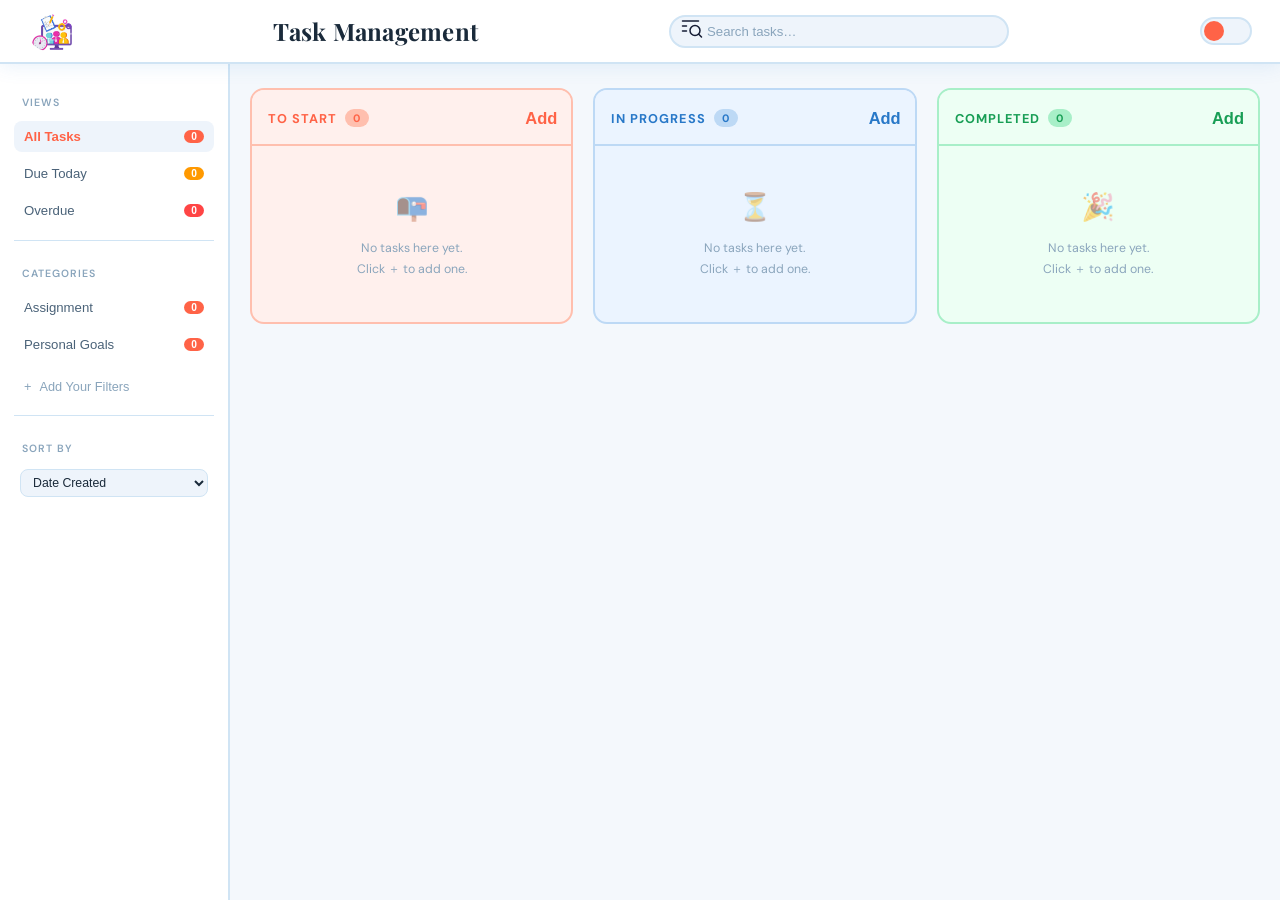
<file: index.html>
<!doctype html>
<html lang="en" data-theme="light">
  <head>
    <meta charset="UTF-8" >
    <meta name="viewport" content="width=device-width, initial-scale=1.0" >
    <title>Task Management</title>
    <link href="https://fonts.googleapis.com/css2?family=Playfair+Display:wght@600;700&family=DM+Sans:wght@300;400;500;600&family=JetBrains+Mono:wght@400;500&display=swap" rel="stylesheet">

    <link rel="stylesheet" href="project.css">

  </head>

  <body>
    <header>
      <img src="logo.png" style="height: 40px; border: none; border-radius: 20px;">
      <div class="header-logo">
        Task Management
      </div>
      <div class="search-wrap" >
        <span class="search-icon" >
          <svg xmlns="http://www.w3.org/2000/svg" viewBox="0 0 24 24" width="24" height="24" color="currentColor" fill="none" stroke="#141B34" stroke-width="1.5" stroke-linecap="round" stroke-linejoin="round">
            <path d="M2.5 9H6.5" />
            <path d="M2.5 14H6.5" />
            <path d="M2.5 4H18.5" />
            <path d="M18.5355 17.0355L21.5 20M20 13.5C20 10.7386 17.7614 8.5 15 8.5C12.2386 8.5 10 10.7386 10 13.5C10 16.2614 12.2386 18.5 15 18.5C17.7614 18.5 20 16.2614 20 13.5Z" />
          </svg>
        </span>
        <input type="text" id="searchInput" placeholder="Search tasks…" autocomplete="off" >
        <button class="search-clear" id="searchClear" title="Clear">✕</button>
      </div>
      <div class="header-right">
        <button class="theme-btn" id="themeBtn" title="Toggle theme">
          <span class="theme-btn-thumb" id="themeThumb">☀️</span>
        </button>
      </div>
    </header>

    <div class="main-wrap">
      <aside class="sidebar" id="sidebar">
        <div class="sidebar-section">Views</div>
        <button class="sidebar-btn active" data-filter="all" onclick="setFilterView('all', this)">All Tasks
          <span class="sb-count" id="cnt-all">0</span>
        </button>
        <button class="sidebar-btn" data-filter="today" onclick="setFilterView('today', this)">
          Due Today
          <span class="sb-count" id="cnt-today" style="background: #ff9900">0</span>
        </button>
        <button class="sidebar-btn" data-filter="overdue" onclick="setFilterView('overdue', this)">
          Overdue
          <span class="sb-count" id="cnt-overdue" style="background: #ff4545">0</span>
        </button>
        <div class="sidebar-divider"></div>
        <div class="sidebar-section">Categories</div>
        <button class="sidebar-btn" data-filter="cat_assignment" onclick="setFilterView('cat_assignment', this)">
          Assignment
          <span class="sb-count" id="cnt-cat_assignment">0</span>
        </button>
        <button class="sidebar-btn" data-filter="cat_personal" onclick="setFilterView('cat_personal', this)">
          Personal Goals
          <span class="sb-count" id="cnt-cat_personal">0</span>
        </button>
        <div id="customFiltersBtns"></div>
        <button class="add-filter-btn" onclick="openManageFilters()">
          <span>+</span> Add Your Filters
        </button>
        <div class="sidebar-divider"></div>
        <div class="sidebar-section">Sort By</div>
        <div class="sort-group">
          <select class="sort-select" id="sortSelect" onchange="sortTasks()">
            <option value="created">Date Created</option>
            <option value="deadline">Deadline</option>
            <option value="priority">Priority</option>
            <option value="name">Name (A-Z)</option>
          </select>
        </div>
      </aside>

      <main class="board" id="board">
        <div class="column col-start" id="col-start" ondragover="onDragOver(event, 'start')" ="onDrop(event, 'start')" ondragleave="onDragLeave(event)">
          <div class="col-header">
            <div class="col-title">
              To Start
              <span class="col-count" id="count-start">0</span>
            </div>
            <button class="col-add-btn" title="Add task" onclick="openAddTask('start')">
              Add
            </button>
          </div>
          <div class="col-body" id="body-start"></div>
        </div>

        <div class="column col-prog" ="col-prog" ondragover="onDragOver(event, 'progress')" ondrop="onDrop(event, 'progress')" ondragleave="onDragLeave(event)">
          <div class="col-header">
            <div class="col-title">
              In Progress
              <span class="col-count" id="count-progress">0</span>
            </div>
            <button class="col-add-btn" title="Add task" onclick="openAddTask('progress')">
              Add
            </button>
          </div>
          <div class="col-body" id="body-progress"></div>
        </div>

        <div class="column col-done" id="col-done" ondragover="onDragOver(event, 'completed')" ondrop="onDrop(event, 'completed')" ondragleave="onDragLeave(event)">
          <div class="col-header">
            <div class="col-title">
              Completed
              <span class="col-count" id="count-completed">0</span>
            </div>
            <button class="col-add-btn" title="Add task" onclick="openAddTask('completed')">
              Add
            </button>
          </div>
          <div class="col-body" id="body-completed"></div>
        </div>
      </main>
    </div>

    <div class="overlay" id="taskModal" style="display: none" onclick="closeModalOnOverlay(event, 'taskModal')">
      <div class="modal" onclick="event.stopPropagation()">
        <div class="modal-header">
          <span class="modal-title" id="taskModalTitle">New Task</span>
          </button>
        </div>
        <div class="modal-body">
          <div class="form-group">
            <label class="form-label">Task Name *</label>
            <input class="form-input" id="taskName" placeholder="Enter task name…" maxlength="120" >
          </div>
          <div class="form-group">
            <label class="form-label">
              Description
              <span style="font-weight: 400; color: var(--text3)">(optional)</span>
            </label>
            <textarea class="form-textarea" id="taskDesc" placeholder="Add a description…"></textarea>
          </div>
          <div class="form-row">
            <div class="form-group">
              <label class="form-label">Status</label>
              <select class="form-select" id="taskStatus">
                <option value="start">To Start</option>
                <option value="progress">In Progress</option>
                <option value="completed">Completed</option>
              </select>
            </div>
            <div class="form-group">
              <label class="form-label">Priority</label>
              <select class="form-select" id="taskPriority">
                <option value="low">Low</option>
                <option value="med">Medium</option>
                <option value="high">High</option>
              </select>
            </div>
          </div>
          <div class="form-row">
            <div class="form-group">
              <label class="form-label">Deadline</label>
              <input class="form-input" id="taskDeadline" type="date" />
            </div>
            <div class="form-group">
              <label class="form-label">Category / Filter</label>
              <select class="form-select" id="taskFilter">
                <option value=""> - - None - -</option>
                <option value="cat_assignment">Assignment</option>
                <option value="cat_personal">Personal Goals</option>
              </select>
            </div>
          </div>

          <div class="form-group">
            <label class="form-label">Sub-Topics / Checklist</label>
            <div class="subtasks-list" id="subtasksList"></div>
            <div class="add-subtask-row">
              <input
                class="form-input"
                id="newSubtaskInput"
                placeholder="Add a sub-topic…"
                onkeydown="
                  if (event.key === 'Enter') {
                    addSubtask();
                    event.preventDefault();
                  }
                "
              />
              <button class="btn btn-secondary" onclick="addSubtask()">
                Add
              </button>
            </div>
          </div>
        </div>
        <div class="modal-footer">
          <button class="btn btn-secondary" onclick="closeModal('taskModal')">
            Cancel
          </button>
          <button class="btn btn-primary" onclick="saveTask()">
            💾 Save Task
          </button>
        </div>
      </div>
    </div>

    <div class="overlay" id="detailModal" style="display: none" onclick="closeModalOnOverlay(event, 'detailModal')" >
      <div class="modal" onclick="event.stopPropagation()">
        <div class="modal-header">
          <span class="modal-title" id="detailTitle">Task Details</span>
        </div>
        <div class="modal-body" id="detailBody"></div>
        <div class="modal-footer">
          <button class="btn btn-danger" id="detailDeleteBtn">Delete</button>
          <button class="btn btn-secondary" onclick="closeModal('detailModal')">
            Close
          </button>
          <button class="btn btn-primary" id="detailEditBtn">Edit</button>
        </div>
      </div>
    </div>

    <div class="overlay" id="filtersModal" style="display: none" onclick="closeModalOnOverlay(event, 'filtersModal')" >
      <div class="modal" style="max-width: 400px" onclick="event.stopPropagation()" >
        <div class="modal-header">
          <span class="modal-title">Add Your Filters</span>
          <button class="modal-close" onclick="closeModal('filtersModal')">
            Close
          </button>
        </div>
        <div class="modal-body">
          <div class="form-group">
            <label class="form-label">Add New Filter</label>
            <div class="add-subtask-row">
              <input
                class="form-input"
                id="newFilterInput"
                placeholder="Filter name…"
                maxlength="40"
                onkeydown="
                  if (event.key === 'Enter') {
                    addCustomFilter();
                  }
                "
              />
              <button class="btn btn-primary" onclick="addCustomFilter()">
                Add
              </button>
            </div>
          </div>
          <div class="detail-section-title">Custom Filters</div>
          <div id="manageFiltersList"></div>
        </div>
      </div>
    </div>

    <div class="overlay" id="confirmModal" style="display: none" onclick="closeModalOnOverlay(event, 'confirmModal')" >
      <div class="modal" style="max-width: 360px" onclick="event.stopPropagation()" >
        <div class="modal-header">
          <span class="modal-title">Confirm Delete</span>
        </div>
        <div class="modal-body">
          <p style="color: var(--text2); line-height: 1.6">
            Are you sure you want to delete this task?
          </p>
        </div>
        <div class="modal-footer">
          <button class="btn btn-secondary" onclick="closeModal('confirmModal')" >
            Cancel
          </button>
          <button class="btn btn-danger" id="confirmDeleteBtn">
            Delete
          </button>
        </div>
      </div>
    </div>

    <script src="project.js"></script>

  </body>

</html>
</file>
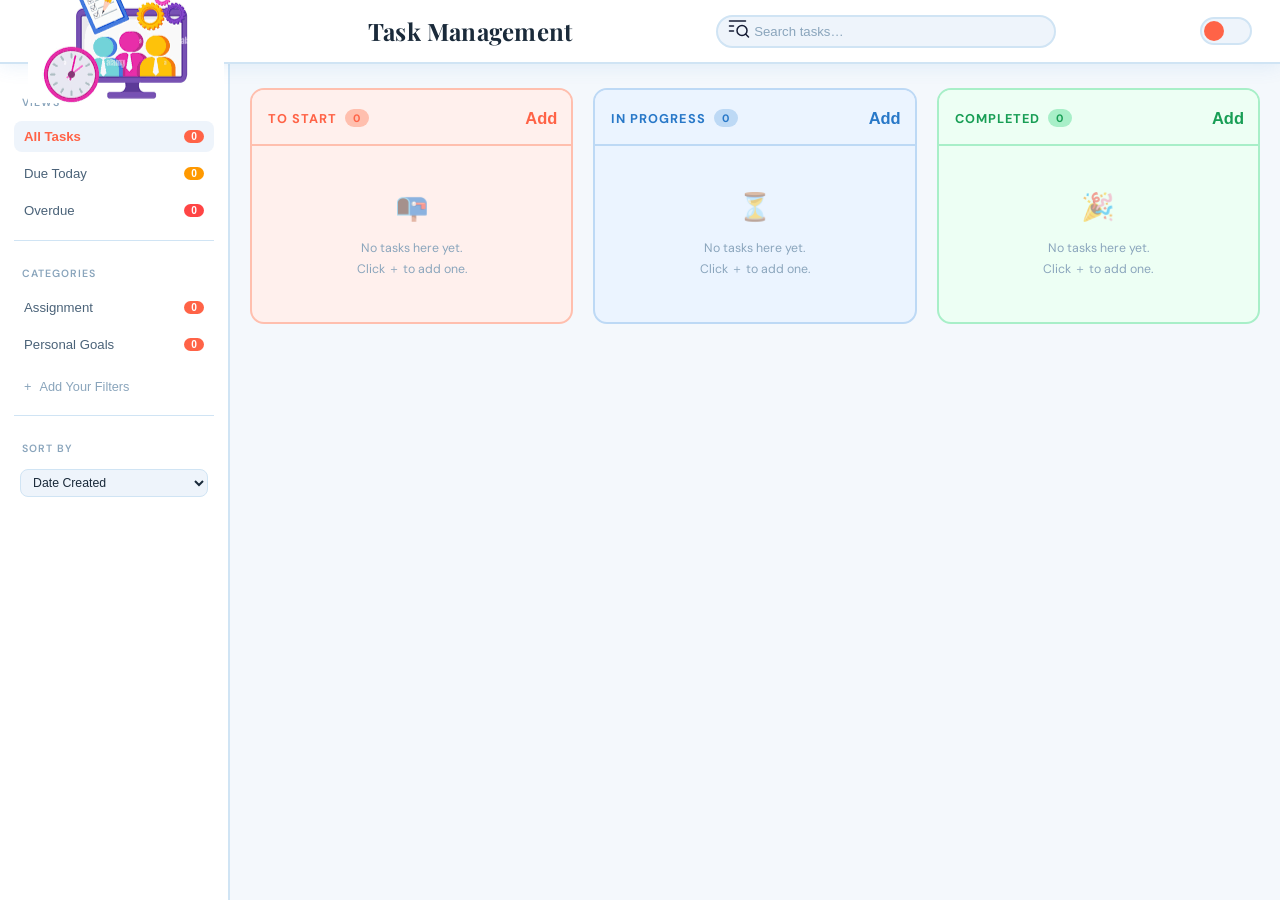
<file: project.html>
<!doctype html>
<html lang="en" data-theme="light">
  <head>
    <meta charset="UTF-8" >
    <meta name="viewport" content="width=device-width, initial-scale=1.0" >
    <title>Task Management</title>
    <link href="https://fonts.googleapis.com/css2?family=Playfair+Display:wght@600;700&family=DM+Sans:wght@300;400;500;600&family=JetBrains+Mono:wght@400;500&display=swap" rel="stylesheet">

    <link rel="stylesheet" href="project.css">

  </head>

  <body>
    <header>
      <img src="logo.png" class="logo-img">
      <div class="header-logo">
        Task Management
      </div>
      <div class="search-wrap" >
        <span class="search-icon" >
          <svg xmlns="http://www.w3.org/2000/svg" viewBox="0 0 24 24" width="24" height="24" color="currentColor" fill="none" stroke="#141B34" stroke-width="1.5" stroke-linecap="round" stroke-linejoin="round">
            <path d="M2.5 9H6.5" />
            <path d="M2.5 14H6.5" />
            <path d="M2.5 4H18.5" />
            <path d="M18.5355 17.0355L21.5 20M20 13.5C20 10.7386 17.7614 8.5 15 8.5C12.2386 8.5 10 10.7386 10 13.5C10 16.2614 12.2386 18.5 15 18.5C17.7614 18.5 20 16.2614 20 13.5Z" />
          </svg>
        </span>
        <input type="text" id="searchInput" placeholder="Search tasks…" autocomplete="off" >
        <button class="search-clear" id="searchClear" title="Clear">✕</button>
      </div>
      <div class="header-right">
        <button class="theme-btn" id="themeBtn" title="Toggle theme">
          <span class="theme-btn-thumb" id="themeThumb">☀️</span>
        </button>
      </div>
    </header>

    <div class="main-wrap">
      <aside class="sidebar" id="sidebar">
        <div class="sidebar-section">Views</div>
        <button class="sidebar-btn active" data-filter="all" onclick="setFilterView('all', this)">All Tasks
          <span class="sb-count" id="cnt-all">0</span>
        </button>
        <button class="sidebar-btn" data-filter="today" onclick="setFilterView('today', this)">
          Due Today
          <span class="sb-count" id="cnt-today" style="background: #ff9900">0</span>
        </button>
        <button class="sidebar-btn" data-filter="overdue" onclick="setFilterView('overdue', this)">
          Overdue
          <span class="sb-count" id="cnt-overdue" style="background: #ff4545">0</span>
        </button>
        <div class="sidebar-divider"></div>
        <div class="sidebar-section">Categories</div>
        <button class="sidebar-btn" data-filter="cat_assignment" onclick="setFilterView('cat_assignment', this)">
          Assignment
          <span class="sb-count" id="cnt-cat_assignment">0</span>
        </button>
        <button class="sidebar-btn" data-filter="cat_personal" onclick="setFilterView('cat_personal', this)">
          Personal Goals
          <span class="sb-count" id="cnt-cat_personal">0</span>
        </button>
        <div id="customFiltersBtns"></div>
        <button class="add-filter-btn" onclick="openManageFilters()">
          <span>+</span> Add Your Filters
        </button>
        <div class="sidebar-divider"></div>
        <div class="sidebar-section">Sort By</div>
        <div class="sort-group">
          <select class="sort-select" id="sortSelect" onchange="sortTasks()">
            <option value="created">Date Created</option>
            <option value="deadline">Deadline</option>
            <option value="priority">Priority</option>
            <option value="name">Name (A-Z)</option>
          </select>
        </div>
      </aside>

      <main class="board" id="board">
        <div class="column col-start" id="col-start" ondragover="onDragOver(event, 'start')" ="onDrop(event, 'start')" ondragleave="onDragLeave(event)">
          <div class="col-header">
            <div class="col-title">
              To Start
              <span class="col-count" id="count-start">0</span>
            </div>
            <button class="col-add-btn" title="Add task" onclick="openAddTask('start')">
              Add
            </button>
          </div>
          <div class="col-body" id="body-start"></div>
        </div>

        <div class="column col-prog" ="col-prog" ondragover="onDragOver(event, 'progress')" ondrop="onDrop(event, 'progress')" ondragleave="onDragLeave(event)">
          <div class="col-header">
            <div class="col-title">
              In Progress
              <span class="col-count" id="count-progress">0</span>
            </div>
            <button class="col-add-btn" title="Add task" onclick="openAddTask('progress')">
              Add
            </button>
          </div>
          <div class="col-body" id="body-progress"></div>
        </div>

        <div class="column col-done" id="col-done" ondragover="onDragOver(event, 'completed')" ondrop="onDrop(event, 'completed')" ondragleave="onDragLeave(event)">
          <div class="col-header">
            <div class="col-title">
              Completed
              <span class="col-count" id="count-completed">0</span>
            </div>
            <button class="col-add-btn" title="Add task" onclick="openAddTask('completed')">
              Add
            </button>
          </div>
          <div class="col-body" id="body-completed"></div>
        </div>
      </main>
    </div>

    <div class="overlay" id="taskModal" style="display: none" onclick="closeModalOnOverlay(event, 'taskModal')">
      <div class="modal" onclick="event.stopPropagation()">
        <div class="modal-header">
          <span class="modal-title" id="taskModalTitle">New Task</span>
          </button>
        </div>
        <div class="modal-body">
          <div class="form-group">
            <label class="form-label">Task Name *</label>
            <input class="form-input" id="taskName" placeholder="Enter task name…" maxlength="120" >
          </div>
          <div class="form-group">
            <label class="form-label">
              Description
              <span style="font-weight: 400; color: var(--text3)">(optional)</span>
            </label>
            <textarea class="form-textarea" id="taskDesc" placeholder="Add a description…"></textarea>
          </div>
          <div class="form-row">
            <div class="form-group">
              <label class="form-label">Status</label>
              <select class="form-select" id="taskStatus">
                <option value="start">To Start</option>
                <option value="progress">In Progress</option>
                <option value="completed">Completed</option>
              </select>
            </div>
            <div class="form-group">
              <label class="form-label">Priority</label>
              <select class="form-select" id="taskPriority">
                <option value="low">Low</option>
                <option value="med">Medium</option>
                <option value="high">High</option>
              </select>
            </div>
          </div>
          <div class="form-row">
            <div class="form-group">
              <label class="form-label">Deadline</label>
              <input class="form-input" id="taskDeadline" type="date" />
            </div>
            <div class="form-group">
              <label class="form-label">Category / Filter</label>
              <select class="form-select" id="taskFilter">
                <option value=""> - - None - -</option>
                <option value="cat_assignment">Assignment</option>
                <option value="cat_personal">Personal Goals</option>
              </select>
            </div>
          </div>

          <div class="form-group">
            <label class="form-label">Sub-Topics / Checklist</label>
            <div class="subtasks-list" id="subtasksList"></div>
            <div class="add-subtask-row">
              <input
                class="form-input"
                id="newSubtaskInput"
                placeholder="Add a sub-topic…"
                onkeydown="
                  if (event.key === 'Enter') {
                    addSubtask();
                    event.preventDefault();
                  }
                "
              />
              <button class="btn btn-secondary" onclick="addSubtask()">
                Add
              </button>
            </div>
          </div>
        </div>
        <div class="modal-footer">
          <button class="btn btn-secondary" onclick="closeModal('taskModal')">
            Cancel
          </button>
          <button class="btn btn-primary" onclick="saveTask()">
            💾 Save Task
          </button>
        </div>
      </div>
    </div>

    <div class="overlay" id="detailModal" style="display: none" onclick="closeModalOnOverlay(event, 'detailModal')" >
      <div class="modal" onclick="event.stopPropagation()">
        <div class="modal-header">
          <span class="modal-title" id="detailTitle">Task Details</span>
        </div>
        <div class="modal-body" id="detailBody"></div>
        <div class="modal-footer">
          <button class="btn btn-danger" id="detailDeleteBtn">Delete</button>
          <button class="btn btn-secondary" onclick="closeModal('detailModal')">
            Close
          </button>
          <button class="btn btn-primary" id="detailEditBtn">Edit</button>
        </div>
      </div>
    </div>

    <div class="overlay" id="filtersModal" style="display: none" onclick="closeModalOnOverlay(event, 'filtersModal')" >
      <div class="modal" style="max-width: 400px" onclick="event.stopPropagation()" >
        <div class="modal-header">
          <span class="modal-title">Add Your Filters</span>
          <button class="modal-close" onclick="closeModal('filtersModal')">
            Close
          </button>
        </div>
        <div class="modal-body">
          <div class="form-group">
            <label class="form-label">Add New Filter</label>
            <div class="add-subtask-row">
              <input
                class="form-input"
                id="newFilterInput"
                placeholder="Filter name…"
                maxlength="40"
                onkeydown="
                  if (event.key === 'Enter') {
                    addCustomFilter();
                  }
                "
              />
              <button class="btn btn-primary" onclick="addCustomFilter()">
                Add
              </button>
            </div>
          </div>
          <div class="detail-section-title">Custom Filters</div>
          <div id="manageFiltersList"></div>
        </div>
      </div>
    </div>

    <div class="overlay" id="confirmModal" style="display: none" onclick="closeModalOnOverlay(event, 'confirmModal')" >
      <div class="modal" style="max-width: 360px" onclick="event.stopPropagation()" >
        <div class="modal-header">
          <span class="modal-title">Confirm Delete</span>
        </div>
        <div class="modal-body">
          <p style="color: var(--text2); line-height: 1.6">
            Are you sure you want to delete this task?
          </p>
        </div>
        <div class="modal-footer">
          <button class="btn btn-secondary" onclick="closeModal('confirmModal')" >
            Cancel
          </button>
          <button class="btn btn-danger" id="confirmDeleteBtn">
            Delete
          </button>
        </div>
      </div>
    </div>

    <script src="project.js"></script>

  </body>

</html>
</file>
<file: project.css>
:root {
  --tomato: #FF6347;
  --tomato-light: #FF8568;
  --tomato-dark: #E04B30;
  --blue: #4A90D9;
  --blue-light: #EBF4FF;
  --blue-mid: #BDD9F5;
  --white: #FFFFFF;
  --bg: #F4F8FC;
  --surface: #FFFFFF;
  --surface2: #EEF4FB;
  --border: #D0E4F4;
  --text: #1A2A3A;
  --text2: #4A6278;
  --text3: #8AA5BC;
  --shadow: rgba(74,144,217,0.13);
  --shadow-strong: rgba(74,144,217,0.22);
  --accent: var(--tomato);
  --accent-hover: var(--tomato-dark);
  --tag-bg: #E0F0FF;
  --tag-text: #2070B0;
  --priority-high: #FF4545;
  --priority-med: #FF9900;
  --priority-low: #38B06A;
  --col-start: #FFF0ED;
  --col-start-border: #FFBFAE;
  --col-start-head: var(--tomato);
  --col-prog: #EBF4FF;
  --col-prog-border: #BDD9F5;
  --col-prog-head: #2878C8;
  --col-done: #EDFFF4;
  --col-done-border: #A8EFC8;
  --col-done-head: #189E55;
  --radius: 14px;
  --radius-sm: 8px;
  --trans: 0.2s ease;
}

[data-theme="dark"] {
  --tomato: #FF8040;
  --tomato-light: #FFB080;
  --tomato-dark: #E06020;
  --blue: #1A3A6E;
  --blue-light: #0D1E3A;
  --blue-mid: #1C3558;
  --white: #0A1628;
  --bg: #06101E;
  --surface: #0E1E33;
  --surface2: #132843;
  --border: #1E3A5E;
  --text: #E8F0F8;
  --text2: #8AACCA;
  --text3: #4A6A8A;
  --shadow: rgba(0,0,0,0.4);
  --shadow-strong: rgba(0,0,0,0.6);
  --accent: var(--tomato);
  --accent-hover: var(--tomato-light);
  --tag-bg: #132843;
  --tag-text: #5AACEE;
  --priority-high: #FF5555;
  --priority-med: #FFAA22;
  --priority-low: #44CC80;
  --col-start: #1A1208;
  --col-start-border: #5A2E10;
  --col-start-head: #FF8040;
  --col-prog: #071426;
  --col-prog-border: #1A3A6E;
  --col-prog-head: #4A9AEA;
  --col-done: #071A12;
  --col-done-border: #0E4A28;
  --col-done-head: #44CC80;
}


*,*::before,*::after{
    box-sizing:border-box;
    margin:0;
    padding:0;
}

html{
    font-size:15px;
    scroll-behavior:smooth;
}

body{
  font-family:'DM Sans',sans-serif;
  background:var(--bg);
  color:var(--text);
  min-height:100vh;
  transition:background var(--trans),color var(--trans);
}

button{
    cursor:pointer;
    border:none;
    outline:none;
}

input,textarea,select{
    outline:none;
}

a{
    text-decoration:none;
    color:inherit;
}

::placeholder{
    color:var(--text3);
}

::-webkit-scrollbar{
    width:6px;
    height:6px;
}

::-webkit-scrollbar-track{
    background:var(--surface2);
}

::-webkit-scrollbar-thumb{
    background:var(--border);
    border-radius:99px;
}

header{
  position:sticky;top:0;z-index:100;
  background:var(--surface);
  border-bottom:2px solid var(--border);
  box-shadow:0 2px 18px var(--shadow);
  padding:0 28px;
  height:64px;
  display:flex;
  align-items:center;
  justify-content:space-between;
  transition:background var(--trans),border-color var(--trans);
}

.header-logo{
  font-family:'Playfair Display',serif;
  font-size:1.6rem;font-weight:700;
  letter-spacing:0.01em;
  color:var(--text);
  display:flex;
  align-items:center;
  gap:10px;
}

.logo-dot{
  width:10px;
  height:10px;
  border-radius:50%;
  background:var(--accent);
  display:inline-block;
}

.header-right{display:flex;
    align-items:center;
    gap:12px;
}

.theme-btn{
  width:52px;
  height:28px;
  border-radius:99px;
  background:var(--surface2);
  border:2px solid var(--border);
  position:relative;
  transition:background var(--trans),border-color var(--trans);
  cursor:pointer;
}

.theme-btn-thumb{
  position:absolute;
  top:2px;
  left:2px;
  width:20px;
  height:20px;
  border-radius:50%;
  background:var(--accent);
  transition:transform 0.22s cubic-bezier(.4,0,.2,1),background var(--trans);
  display:flex;
  align-items:center;
  justify-content:center;
  font-size:11px;
}

[data-theme="dark"] .theme-btn-thumb{
    transform:translateX(24px);
}

.search-wrap{
  position:relative;
  width:min(340px,38vw);
}
.search-wrap input{
  width:100%;
  padding:7px 14px 7px 36px;
  border-radius:99px;
  border:2px solid var(--border);
  background:var(--surface2);
  color:var(--text);
  font-size:0.88rem;
  transition:border-color var(--trans),background var(--trans);
}

.search-wrap input:focus{
    border-color:var(--accent);
}

.search-icon{
  position:absolute;
  left:11px;
  top:50%;
  transform:translateY(-50%);
  color:var(--text3);
  font-size:14px;
  pointer-events:none;
}

.search-clear{
  position:absolute;
  right:10px;
  top:50%;
  transform:translateY(-50%);
  background:none;
  color:var(--text3);
  font-size:16px;
  line-height:1;
  display:none;
  padding:0;
}

.search-clear.visible{
    display:block;
}

.main-wrap{
  display:flex;
  min-height:calc(100vh - 64px);
}

.sidebar{
  width:230px;
  min-width:230px;
  background:var(--surface);
  border-right:2px solid var(--border);
  padding:20px 14px;
  display:flex;
  flex-direction:column;
  gap:6px;
  transition:background var(--trans),border-color var(--trans);
  position:sticky;top:64px;
  height:calc(100vh - 64px);
  overflow-y:auto;
}

.sidebar-section{
    font-size:0.7rem;
    font-weight:600;
    letter-spacing:0.1em;
    text-transform:uppercase;
    color:var(--text3);
    padding:12px 8px 6px;
}

.sidebar-btn{
  display:flex;
  align-items:center;
  gap:9px;
  padding:8px 10px;
  border-radius:var(--radius-sm);
  background:none;
  color:var(--text2);
  font-size:0.88rem;
  font-weight:500;
  transition:background var(--trans),color var(--trans);
  text-align:left;
  width:100%;
}

.sidebar-btn:hover,.sidebar-btn.active{
  background:var(--surface2);
  color:var(--text);
}

.sidebar-btn.active{
  color:var(--accent);
  font-weight:600;
}

.sidebar-btn .sb-icon{
    font-size:1rem;
    width:20px;
    text-align:center;
}

.sidebar-btn .sb-count{
  margin-left:auto;
  background:var(--accent);
  color:#fff;
  font-size:0.68rem;
  font-weight:700;
  border-radius:99px;
  padding:1px 7px;
  min-width:20px;
  text-align:center;
}

.sidebar-divider{
    height:1px;
    background:var(--border);
    margin:8px 0;
}

.add-filter-btn{
  display:flex;
  align-items:center;
  gap:8px;
  padding:7px 10px;
  border-radius:var(--radius-sm);
  background:none;
  color:var(--text3);
  font-size:0.85rem;
  transition:color var(--trans);
  width:100%;
  text-align:left;
}

.add-filter-btn:hover{
    color:var(--accent);
}

.sort-group{
    padding:2px 6px;
}

.sort-label{
    font-size:0.75rem;
    color:var(--text3);
    margin-bottom:4px;
}

.sort-select{
  width:100%;
  padding:5px 8px;
  border-radius:var(--radius-sm);
  border:1.5px solid var(--border);
  background:var(--surface2);
  color:var(--text);
  font-size:0.82rem;
  transition:border-color var(--trans),background var(--trans);
}

.sort-select:focus{
    border-color:var(--accent);
}

.board{
  flex:1;
  padding:24px 20px;
  display:flex;gap:20px;
  align-items:flex-start;
  overflow-x:auto;
  min-width:0;
}

.column{
  flex:1;
  min-width:280px;
  max-width:380px;
  border-radius:var(--radius);
  display:flex;
  flex-direction:column;
  overflow:hidden;
  border:2px solid;
  transition:border-color var(--trans),background var(--trans);
}

.column.col-start{
    background:var(--col-start);
    border-color:var(--col-start-border);
}

.column.col-prog{
    background:var(--col-prog);
    border-color:var(--col-prog-border);
}

.column.col-done{
    background:var(--col-done);
    border-color:var(--col-done-border);
}

.col-header{
  padding:14px 16px 12px;
  display:flex;
  align-items:center;
  justify-content:space-between;
  border-bottom:2px solid;
  position:sticky;
  top:0;
  z-index:2;
  transition:border-color var(--trans);
}

.col-start .col-header{
    border-color:var(--col-start-border);
    background:var(--col-start);
}

.col-prog .col-header{
    border-color:var(--col-prog-border);
    background:var(--col-prog);
}

.col-done .col-header{
    border-color:var(--col-done-border);
    background:var(--col-done);
}

.col-title{
  font-size:0.85rem;
  font-weight:700;
  letter-spacing:0.08em;
  text-transform:uppercase;
  display:flex;
  align-items:center;
  gap:8px;
}

.col-start .col-title{
    color:var(--col-start-head);
}

.col-prog .col-title{
    color:var(--col-prog-head);
}

.col-done .col-title{
    color:var(--col-done-head);
}

.col-count{
  font-size:0.72rem;
  padding:2px 8px;
  border-radius:99px;
  font-weight:700;
}

.col-start .col-count{
    background:var(--col-start-border);
    color:var(--col-start-head);
}

.col-done .col-count{
    background:var(--col-done-border);
    color:var(--col-done-head);
}

.col-prog .col-count{
    background:var(--col-prog-border);
    color:var(--col-prog-head);
}

.col-add-btn{
  width:28px;
  height:28px;
  border-radius:50%;
  display:flex;
  align-items:center;
  justify-content:center;
  font-size:1.1rem;
  font-weight:700;
  line-height:1;
  transition:background var(--trans),color var(--trans),transform 0.15s;
  background:none;
}

.col-start .col-add-btn{
    color:var(--col-start-head);
}

.col-prog .col-add-btn{
    color:var(--col-prog-head);
}

.col-done .col-add-btn{
    color:var(--col-done-head);
}

.col-add-btn:hover{
    transform:scale(1.15);
    background:rgba(0,0,0,0.07);
}

.col-body{
  padding:10px 10px 14px;
  display:flex;
  flex-direction:column;
  gap:10px;
  min-height:80px;
  transition:background var(--trans);
}

.col-body.drag-over{
    background:rgba(255,99,71,0.07);
}

.task-card{
  background:var(--surface);
  border-radius:var(--radius-sm);
  border:1.5px solid var(--border);
  padding:12px 13px;
  box-shadow:0 2px 8px var(--shadow);
  cursor:pointer;
  transition:box-shadow 0.18s,border-color 0.18s,transform 0.15s,background var(--trans);
  position:relative;
  animation:cardIn 0.22s cubic-bezier(.4,0,.2,1);
}

@keyframes cardIn{
    from{opacity:0;
        transform:translateY(-8px) scale(0.98);
    }to{
        opacity:1;
        transform:none;
    }
}

.task-card:hover{
  box-shadow:0 6px 22px var(--shadow-strong);
  transform:translateY(-2px);
  border-color:var(--accent);
}

.task-card.dragging{
    opacity:0.45;
    transform:scale(0.97);
}

.task-card.search-hidden{
    display:none;
}

.card-top{
    display:flex;
    align-items:flex-start;
    justify-content:space-between;
    gap:8px;
    margin-bottom:5px;
}

.card-title{
  font-size:0.9rem;
  font-weight:600;
  color:var(--text);
  line-height:1.35;
  word-break:break-word;
  flex:1;
}

.card-title.strikethrough{
    text-decoration:line-through;
    color:var(--text3);
}

.card-menu-btn{
  background:none;
  color:var(--text3);
  font-size:1rem;
  padding:2px 4px;
  border-radius:4px;
  flex-shrink:0;
  transition:background var(--trans),color var(--trans);
  line-height:1;
}

.card-menu-btn:hover{
    background:var(--surface2);
    color:var(--text);
}

.card-desc{
  font-size:0.78rem;
  color:var(--text2);
  margin-bottom:7px;
  line-height:1.5;
  display:-webkit-box;
  -webkit-box-orient:vertical;
  overflow:hidden;
}

.card-tags{
    display:flex;
    flex-wrap:wrap;
    gap:4px;
    margin-bottom:7px;
}

.card-tag{
  font-size:0.68rem;
  font-weight:600;
  padding:2px 8px;
  border-radius:99px;
  background:var(--tag-bg);
  color:var(--tag-text);
  letter-spacing:0.03em;
}

.card-tag.filter-tag{
    background:rgba(255,99,71,0.12);
    color:var(--tomato);
}

.card-footer{
    display:flex;
    align-items:center;
    justify-content:space-between;
    gap:6px;
    flex-wrap:wrap;
    margin-top:6px;
}

.card-deadline{
  font-size:0.72rem;
  font-weight:500;
  display:flex;
  align-items:center;
  gap:4px;
  color:var(--text2);
}

.card-deadline.overdue{
    color:var(--priority-high);
}

.card-deadline.soon{
    color:var(--priority-med);
}

.priority-badge{
  font-size:0.65rem;
  font-weight:700;
  padding:2px 8px;
  border-radius:99px;
  letter-spacing:0.06em;
  text-transform:uppercase;
}

.priority-high{
    background:rgba(255,69,69,0.12);
    color:var(--priority-high);
}

.priority-med{
    background:rgba(255,153,0,0.12);
    color:var(--priority-med);
}

.priority-low{
    background:rgba(56,176,106,0.12);
    color:var(--priority-low);
}

.card-subtasks{
  font-size:0.72rem;
  color:var(--text3);
  display:flex;
  align-items:center;
  gap:5px;
}

.subtask-progress{
  height:3px;
  flex:1;
  border-radius:99px;
  background:var(--border);
  overflow:hidden;
  min-width:40px;
}

.subtask-bar{
    height:100%;
    background:var(--accent);
    border-radius:99px;
    transition:width 0.3s;
}

.card-ctx-menu{
  position:absolute;
  right:8px;
  top:36px;
  background:var(--surface);
  border:1.5px solid var(--border);
  border-radius:var(--radius-sm);
  box-shadow:0 8px 28px var(--shadow-strong);
  z-index:50;
  overflow:hidden;
  min-width:160px;
  animation:menuIn 0.15s ease;
}

@keyframes menuIn{
    from{
        opacity:0;
        transform:translateY(-6px) scale(0.97);
    }
    to{
        opacity:1;
        transform:none;
    }
}

.ctx-item{
  display:flex;
  align-items:center;
  gap:9px;
  padding:9px 14px;
  font-size:0.82rem;
  color:var(--text2);
  transition:background var(--trans),color var(--trans);
  cursor:pointer;
  border:none;
  background:none;
  width:100%;
  text-align:left;
}

.ctx-item:hover{
    background:var(--surface2);
    color:var(--text);
}

.ctx-item.danger{
    color:#E04040;
}

.ctx-item.danger:hover{
    background:rgba(224,64,64,0.08);
}

.ctx-divider{
    height:1px;
    background:var(--border);
}

.overlay{
  position:fixed;
  inset:0;
  background:rgba(10,22,40,0.55);
  z-index:200;
  display:flex;
  align-items:center;
  justify-content:center;
  padding:20px;
  animation:fadeIn 0.18s ease;
  backdrop-filter:blur(3px);
}

@keyframes fadeIn{
    from{
        opacity:0;
    }
    to{
        opacity:1;
    }
}

.modal{
  background:var(--surface);
  border-radius:var(--radius);
  border:2px solid var(--border);
  box-shadow:0 24px 80px rgba(0,0,0,0.3);
  width:min(560px,96vw);
  max-height:90vh;
  overflow-y:auto;
  animation:modalIn 0.22s cubic-bezier(.4,0,.2,1);
  transition:background var(--trans);
}

@keyframes modalIn{
    from{
        opacity:0;
        transform:scale(0.96) translateY(16px);
    }
    to{
        opacity:1;
        transform:none;
    }
}

.modal-header{
  padding:18px 22px 16px;
  border-bottom:1.5px solid var(--border);
  display:flex;
  align-items:center;
  justify-content:space-between;
  position:sticky;
  top:0;
  background:var(--surface);
  z-index:2;
  transition:background var(--trans),border-color var(--trans);
}

.modal-title{
    font-family:'Playfair Display',serif;font-size:1.15rem;
    font-weight:600;
    color:var(--text);
}

.modal-close{
  width:32px;
  height:32px;
  border-radius:50%;
  display:flex;
  align-items:center;
  justify-content:center;
  background:var(--surface2);
  color:var(--text2);
  font-size:1rem;
  transition:background var(--trans),color var(--trans);
}

.modal-close:hover{
    background:var(--accent);
    color:#fff;
}

.modal-body{
    padding:20px 22px;
}

.modal-footer{
  padding:14px 22px;
  border-top:1.5px solid var(--border);
  display:flex;gap:10px;justify-content:flex-end;
}

.form-group{
    margin-bottom:16px;
}

.form-label{
  display:block;
  font-size:0.8rem;
  font-weight:600;
  color:var(--text2);
  margin-bottom:6px;
  letter-spacing:0.04em;
}

.form-input,.form-textarea,.form-select{
  width:100%;
  padding:9px 12px;
  border-radius:var(--radius-sm);
  border:2px solid var(--border);
  background:var(--surface2);
  color:var(--text);
  font-size:0.88rem;
  transition:border-color var(--trans),background var(--trans);
}

.form-input:focus,.form-textarea:focus,.form-select:focus{
    border-color:var(--accent);
}

.form-textarea{
    resize:vertical;
    min-height:70px;
    line-height:1.5;
}

.form-row{
    display:flex;
    gap:12px;
}

.form-row .form-group{
    flex:1;
}

.btn{
  padding:9px 20px;
  border-radius:var(--radius-sm);
  font-size:0.88rem;
  font-weight:600;
  transition:background var(--trans),color var(--trans),box-shadow 0.18s,transform 0.15s;
  display:inline-flex;
  align-items:center;
  gap:7px;
}

.btn:hover{
    transform:translateY(-1px);
}

.btn:active{
    transform:translateY(0);
}

.btn-primary{
    background:var(--accent);
    color:#fff;
    box-shadow:0 3px 12px rgba(255,99,71,0.25);
}

.btn-primary:hover{
    background:var(--accent-hover);
    box-shadow:0 5px 18px rgba(255,99,71,0.35);
}

.btn-secondary{
    background:var(--surface2);
    color:var(--text2);
    border:1.5px solid var(--border);
}

.btn-secondary:hover{
    background:var(--border);
    color:var(--text);
}

.btn-danger{
    background:rgba(224,64,64,0.1);
    color:#E04040;
}

.btn-danger:hover{
    background:#E04040;
    color:#fff;
}

.subtasks-list{
    display:flex;
    flex-direction:column;
    gap:6px;
    margin-bottom:8px;
}

.subtask-item{
  display:flex;
  align-items:center;
  gap:8px;
  padding:7px 10px;
  border-radius:var(--radius-sm);
  background:var(--surface2);
  border:1.5px solid var(--border);
  transition:border-color var(--trans);
}

.subtask-item:hover{
    border-color:var(--accent);
}

.subtask-check{
  width:16px;
  height:16px;
  border-radius:4px;
  border:2px solid var(--border);
  cursor:pointer;
  flex-shrink:0;
  accent-color:var(--accent);
}

.subtask-text{
    flex:1;font-size:0.84rem;
    color:var(--text);
    background:none;
    border:none;
    padding:0;
}

.subtask-text.done-text{
    text-decoration:line-through;
    color:var(--text3);
}

.subtask-del{
    background:none;color:var(--text3);
    font-size:0.9rem;
    padding:2px;
    border-radius:4px;
    transition:color var(--trans);
}

.subtask-del:hover{
    color:#E04040;
}

.add-subtask-row{
    display:flex;
    gap:8px;
}

.add-subtask-row .form-input{
    flex:1;
}

.filter-chips{
    display:flex;
    flex-wrap:wrap;
    gap:6px;
    margin-bottom:10px;
}

.filter-chip{
  padding:4px 12px;
  border-radius:99px;
  font-size:0.77rem;
  font-weight:600;
  border:2px solid var(--border);
  background:var(--surface2);
  color:var(--text2);
  cursor:pointer;
  transition:background var(--trans),color var(--trans),border-color var(--trans);
}

.filter-chip.active,.filter-chip:hover{
  background:var(--accent);
  color:#fff;
  border-color:var(--accent);
}

.filter-chip-del{
  margin-left:5px;
  opacity:0.6;
}

.filter-chip-del:hover{
    opacity:1;
}

.toast{
  position:fixed;
  bottom:26px;
  right:26px;
  z-index:9999;
  background:var(--surface);
  border:2px solid var(--border);
  border-left:4px solid var(--accent);
  color:var(--text);
  padding:12px 18px;
  border-radius:var(--radius-sm);
  box-shadow:0 8px 30px var(--shadow-strong);
  font-size:0.85rem;
  font-weight:500;
  animation:toastIn 0.25s ease;
  max-width:320px;
}

@keyframes toastIn{
    from{
        opacity:0;transform:translateY(16px);
    }
    to{
        opacity:1;transform:none;
    }
}

.empty-col{
  text-align:center;
  padding:28px 12px;
  color:var(--text3);
  font-size:0.82rem;
  line-height:1.7;
}

.empty-col-icon{
    font-size:1.8rem;
    margin-bottom:8px;
    opacity:0.5;
}

.detail-meta{
  display:flex;
  flex-wrap:wrap;
  gap:8px;
  margin-bottom:16px;
}

.detail-meta-item{
  display:flex;
  align-items:center;
  gap:6px;
  font-size:0.8rem;
  color:var(--text2);
  background:var(--surface2);
  padding:5px 11px;
  border-radius:99px;
  border:1.5px solid var(--border);
}

.detail-section-title{
  font-size:0.75rem;
  font-weight:700;
  letter-spacing:0.08em;
  text-transform:uppercase;
  color:var(--text3);
  margin-bottom:8px;
}

.move-btns{
    display:flex;
    gap:8px;
    flex-wrap:wrap;
}

.move-btn{
  padding:6px 14px;
  border-radius:99px;
  font-size:0.78rem;
  font-weight:600;
  border:2px solid var(--border);
  background:var(--surface2);
  color:var(--text2);
  cursor:pointer;
  transition:background var(--trans),color var(--trans),border-color var(--trans);
}

.move-btn:hover{
    border-color:var(--accent);
    color:var(--accent);
}

.move-btn.active-col{
  background:var(--accent);
  color:#fff;
  border-color:var(--accent);
}

.manage-filter-item{
  display:flex;
  align-items:center;
  gap:8px;
  padding:7px 0;
  border-bottom:1px solid var(--border);
}

.manage-filter-item:last-child{
    border-bottom:none;
}

.mfi-name{
    flex:1;
    font-size:0.88rem;
    color:var(--text);
}

.mfi-del{
    background:none;
    color:var(--text3);
    font-size:0.9rem;
    padding:3px 6px;
    border-radius:4px;
    transition:color var(--trans);
}

.mfi-del:hover{
    color:#E04040;
}


@media(max-width:820px){
  .sidebar{
        display:none;
    }
  .board{
        padding:14px 10px;
    }
  .column{
        min-width:260px;
    }
  .search-wrap{
        width:min(220px,48vw);
    }
}

@media(max-width:520px){
  .header-logo{
        font-size:1.15rem;
    }
  .board{
        flex-direction:column;
        align-items:stretch;
    }
  .column{
        min-width:0;
        max-width:100%;
    }
}
</file>
